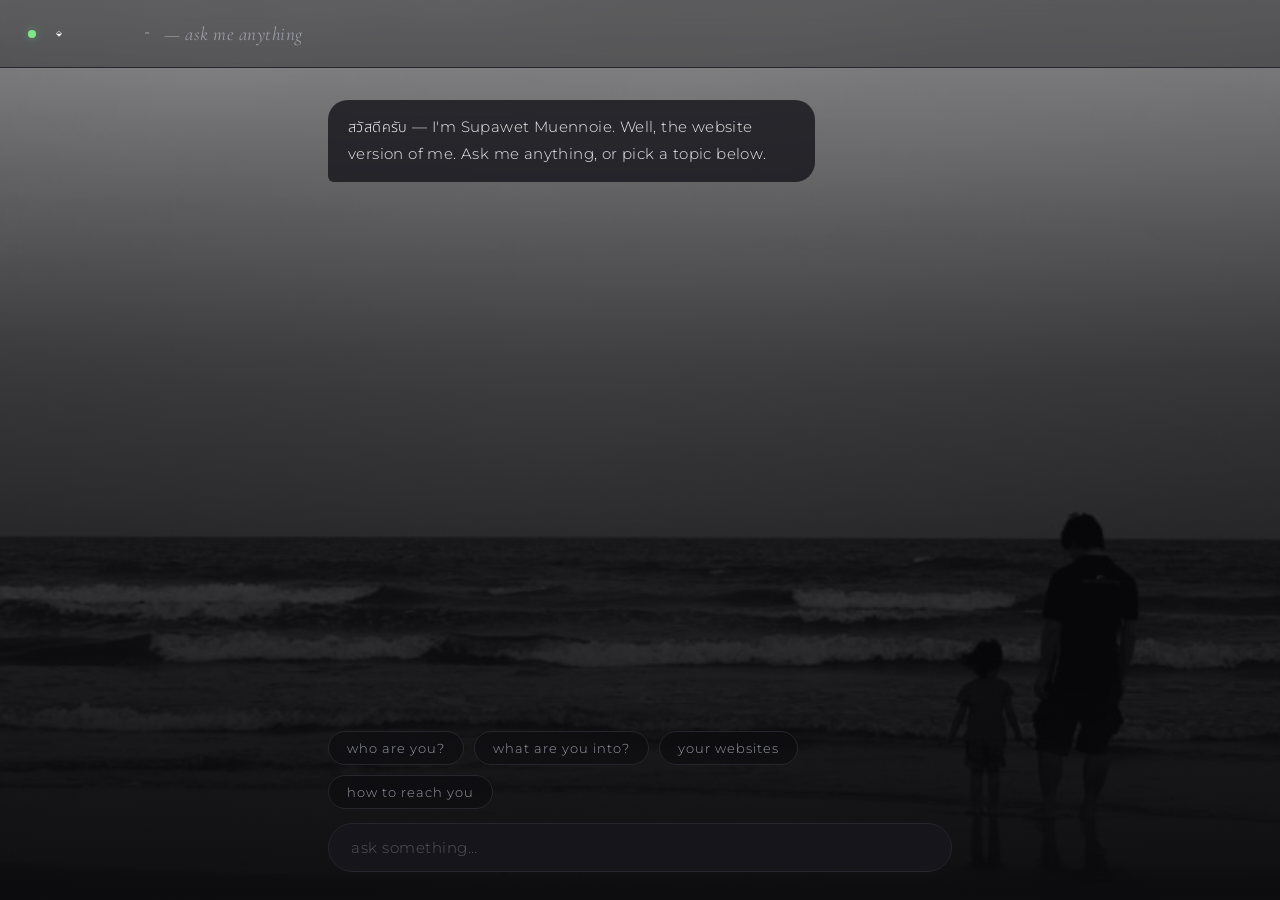
<file: httpdocs/index.html>
<!DOCTYPE html>
<html lang="en">
<head>
<meta charset="utf-8">
<meta name="viewport" content="width=device-width, initial-scale=1">
<title>Supawet Muennoie</title>
<link rel="icon" type="image/x-icon" href="images/supawet.ico">
<link rel="preconnect" href="https://fonts.googleapis.com">
<link href="https://fonts.googleapis.com/css2?family=Cormorant+Garamond:ital,wght@1,400;1,500&family=Montserrat:wght@200;300;400;500&family=Noto+Sans+Thai:wght@300;400&display=swap" rel="stylesheet">
<style>
  :root { --bg:#0b0b0e; --bubble:#17171d; --me:#3b3b46; --fg:#ececf1; --dim:#9a9aa6; --line:#26262e; }
  * { box-sizing:border-box; margin:0; }
  body { background:var(--bg); color:var(--fg);
         font-family:"Montserrat","Noto Sans Thai",system-ui,sans-serif; font-weight:300;
         height:100vh; display:flex; flex-direction:column; }
  body::before { content:""; position:fixed; inset:0; z-index:-2;
         background:url("images/slider.jpg") center 30%/cover no-repeat; }
  @media (max-width:640px) {
    body::before { background-position:74% center; }
  }
  body::after { content:""; position:fixed; inset:0; z-index:-1;
         background:linear-gradient(180deg, rgba(8,8,11,.45) 0%, rgba(8,8,11,.72) 40%, rgba(8,8,11,.94) 100%); }
  header { padding:22px 28px; border-bottom:1px solid var(--line); display:flex; align-items:center; gap:14px;
         backdrop-filter:blur(10px); background:rgba(11,11,14,.35); }
  .dot { width:8px; height:8px; border-radius:50%; background:#7ee787; box-shadow:0 0 10px #7ee78766; }
  header img.logo { height:20px; filter:invert(1); opacity:.92; }
  header span { color:var(--dim); font-family:"Cormorant Garamond",serif; font-style:italic;
         font-size:19px; font-weight:400; letter-spacing:.5px; }
  #chat { flex:1; overflow-y:auto; padding:32px 28px; max-width:680px; width:100%; margin:0 auto;
          display:flex; flex-direction:column; gap:14px; }
  .msg { max-width:78%; padding:14px 20px; border-radius:20px; font-size:14.5px; font-weight:300;
         line-height:1.85; letter-spacing:.4px; animation:pop .3s ease; }
  .msg.bot { background:rgba(23,23,29,.82); backdrop-filter:blur(8px); border-bottom-left-radius:6px; align-self:flex-start; }
  .msg.user { background:rgba(59,59,70,.88); backdrop-filter:blur(8px); border-bottom-right-radius:6px; align-self:flex-end; }
  .msg a { color:#a5c8ff; text-decoration:none; border-bottom:1px solid #a5c8ff55; }
  .typing { color:var(--dim); font-family:"Cormorant Garamond",serif; font-style:italic;
         font-size:17px; align-self:flex-start; display:none; letter-spacing:1px; }
  @keyframes pop { from{opacity:0;transform:translateY(8px);} }
  .chips { padding:0 28px 14px; max-width:680px; width:100%; margin:0 auto; display:flex; gap:10px; flex-wrap:wrap; }
  .chip { background:rgba(11,11,14,.5); backdrop-filter:blur(8px); border:1px solid var(--line); color:var(--dim); border-radius:999px;
          padding:8px 18px; font-size:13px; font-weight:300; letter-spacing:1px; cursor:pointer;
          font-family:inherit; transition:.2s; }
  .chip:hover { color:var(--fg); border-color:var(--fg); }
  form { padding:0 28px 28px; max-width:680px; width:100%; margin:0 auto; display:flex; gap:12px; }
  input { flex:1; background:rgba(23,23,29,.85); backdrop-filter:blur(8px); border:1px solid var(--line); border-radius:999px;
          padding:14px 22px; color:var(--fg); font-size:15px; font-weight:300; letter-spacing:.5px;
          outline:none; font-family:inherit; }
  input::placeholder { color:#55555e; }
  input:focus { border-color:#55555e; }
</style>
</head>
<body>
<header><div class="dot"></div><img class="logo" src="images/supawet.svg" alt="Supawet"><span>— ask me anything</span></header>
<div id="chat">
  <div class="msg bot">สวัสดีครับ — I'm Supawet Muennoie. Well, the website version of me. Ask me anything, or pick a topic below.</div>
</div>
<div class="typing" id="typing">typing…</div>
<div class="chips" id="chips"></div>
<form id="f"><input id="in" placeholder="ask something…" autocomplete="off"></form>
<script>
const KB = [
  [/who|about|คือ|ใคร|แนะนำ/i, "I'm Supawet Muennoie — 20+ years in IT, from web development to project management. These days I'm most excited about machine learning &amp; AI."],
  [/interest|สนใจ|skill|ถนัด|passion/i, "My interests: web development, machine learning, and project management. Lately the ML/AI side is where I spend most of my curiosity."],
  [/ai|ml|machine|learning/i, "That's my current obsession — learning how machines learn. This chat-style site is kind of a tribute to that 🙂"],
  [/project|site|website|เว็บ|ทำอะไร|built/i, "Sites I run: <a href='https://altiron.com'>altiron.com</a>, <a href='https://soundclearmusic.com'>soundclearmusic.com</a>, <a href='https://deviwax.com'>deviwax.com</a> — all self-hosted on my own server."],
  [/contact|reach|email|ติดต่อ|mail|phone|เบอร์/i, "Email: <a href='mailto:supawet.mu@gmail.com'>supawet.mu@gmail.com</a><br>Phone: +66 8 1396 3651"],
  [/facebook|fb|social|linkedin/i, "Find me on <a href='https://fb.com/supawet'>Facebook</a> or <a href='https://linkedin.com/in/supawet'>LinkedIn</a>."],
  [/hi|hello|hey|สวัสดี|หวัดดี/i, "Hey! Ask me about who I am, what I'm into, or how to reach me."],
];
const chips = ["who are you?","what are you into?","your websites","how to reach you"];
const chat=document.getElementById('chat'), typing=document.getElementById('typing');
function add(t,who){const d=document.createElement('div');d.className='msg '+who;d.innerHTML=t;
  chat.appendChild(d);chat.scrollTop=chat.scrollHeight;}
function ask(q){add(q,'user');typing.style.display='block';chat.scrollTop=chat.scrollHeight;
  setTimeout(()=>{typing.style.display='none';
    const hit=KB.find(([r])=>r.test(q));
    add(hit?hit[1]:"I'm just a static page pretending to be smart — try one of the suggested questions 🙂",'bot');},800);}
document.getElementById('f').onsubmit=e=>{e.preventDefault();
  const v=document.getElementById('in');if(v.value.trim()){ask(v.value);v.value='';}};
const c=document.getElementById('chips');
for(const q of chips){const b=document.createElement('button');b.className='chip';
  b.textContent=q;b.onclick=()=>ask(q);c.appendChild(b);}
</script>
</body>
</html>
</file>
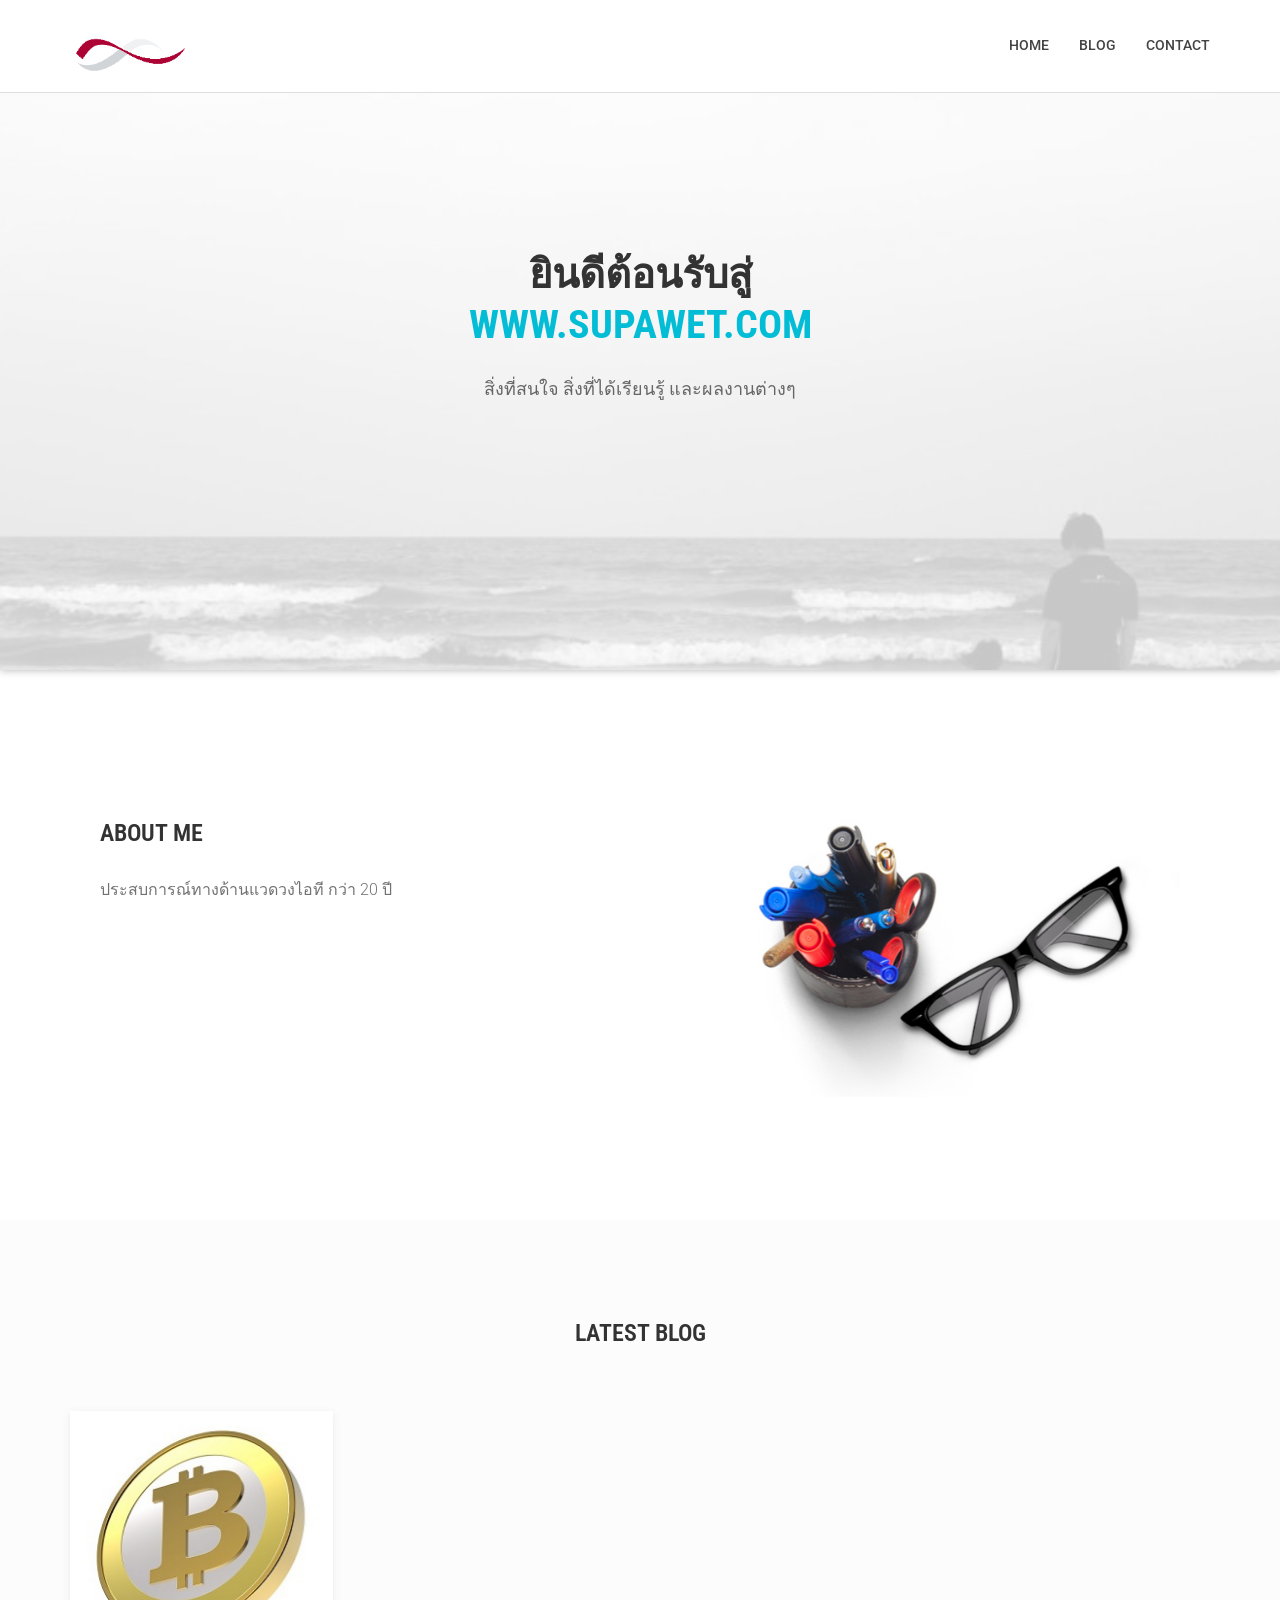
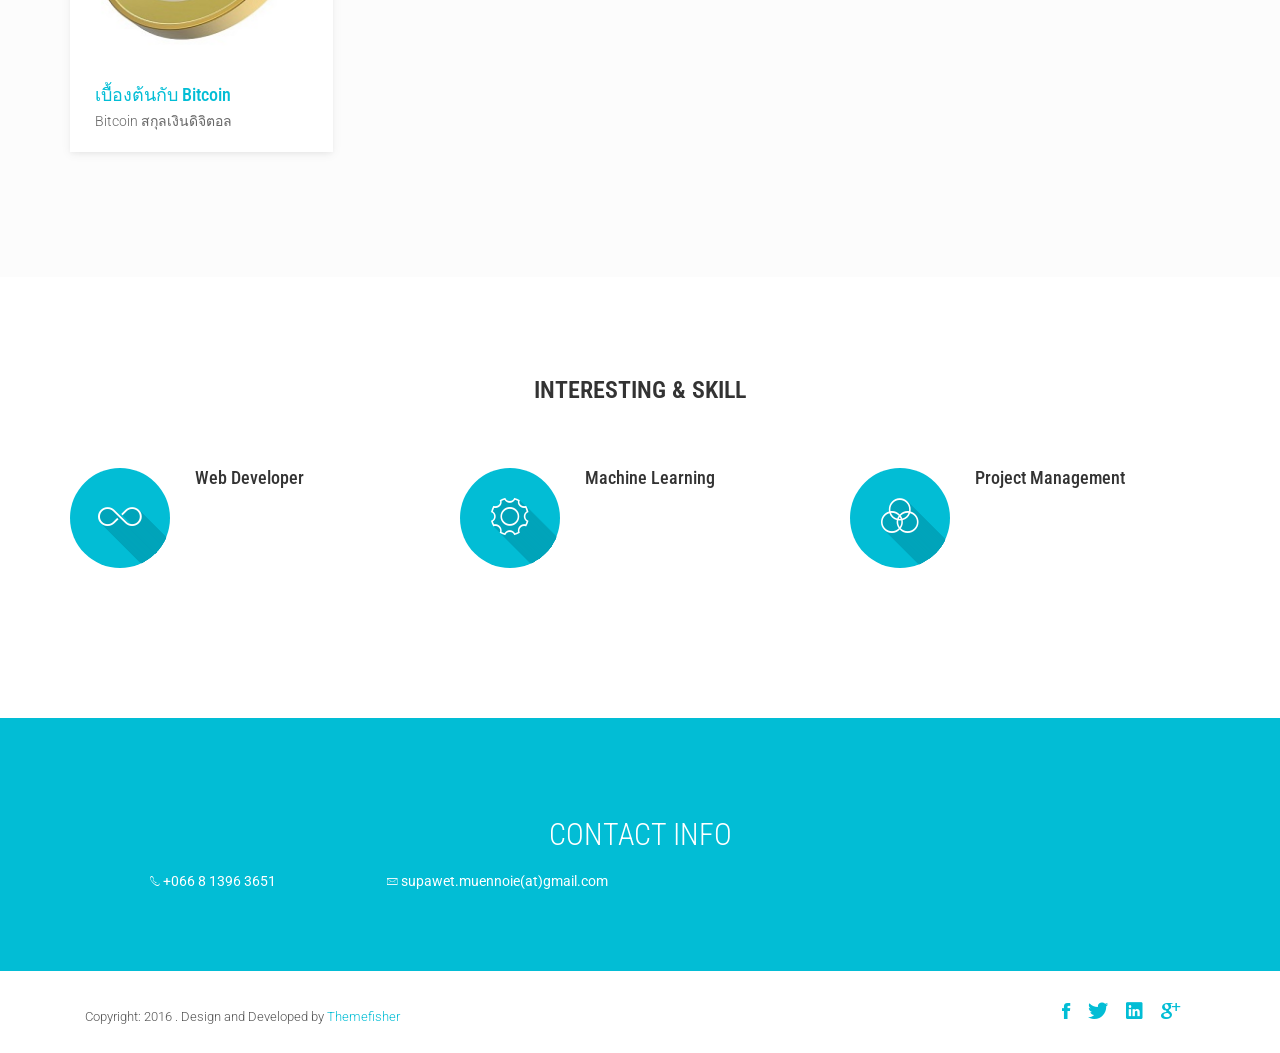
<file: httpdocs/_index.html>
<!DOCTYPE html>
<html class="no-js">
    <head>
        <!-- Basic Page Needs
        ================================================== -->
        <meta charset="utf-8">
        <meta http-equiv="Content-Type" content="text/html; charset=utf-8">
        <link rel="icon" type="image/ico" href="images/supawet.ico">
        <title>WWW.SUPAWET.COM</title>
        <meta name="description" content="">
        <meta name="keywords" content="">
        <meta name="author" content="">
        <!-- Mobile Specific Metas
        ================================================== -->
        <meta name="format-detection" content="telephone=no">
        <meta name="viewport" content="width=device-width, initial-scale=1">
        
        <!-- Template CSS Files
        ================================================== -->
        <!-- Twitter Bootstrs CSS -->
        <link rel="stylesheet" href="css/bootstrap.min.css">
        <!-- Ionicons Fonts Css -->
        <link rel="stylesheet" href="css/ionicons.min.css">
        <!-- animate css -->
        <link rel="stylesheet" href="css/animate.css">
        <!-- Hero area slider css-->
        <link rel="stylesheet" href="css/slider.css">
        <!-- owl craousel css -->
        <link rel="stylesheet" href="css/owl.carousel.css">
        <link rel="stylesheet" href="css/owl.theme.css">
        <link rel="stylesheet" href="css/jquery.fancybox.css">
        <!-- template main css file -->
        <link rel="stylesheet" href="css/main.css">
        <!-- responsive css -->
        <link rel="stylesheet" href="css/responsive.css">
        
        <!-- Template Javascript Files
        ================================================== -->
        <!-- modernizr js -->
        <script src="js/vendor/modernizr-2.6.2.min.js"></script>
        <!-- jquery -->
        <script src="//ajax.googleapis.com/ajax/libs/jquery/1.10.2/jquery.min.js"></script>
        <!-- owl carouserl js -->
        <script src="js/owl.carousel.min.js"></script>
        <!-- bootstrap js -->

        <script src="js/bootstrap.min.js"></script>
        <!-- wow js -->
        <script src="js/wow.min.js"></script>
        <!-- slider js -->
        <script src="js/slider.js"></script>
        <script src="js/jquery.fancybox.js"></script>
        <!-- template main js -->
        <script src="js/main.js"></script>
    </head>
    <body>
        <!--
        ==================================================
        Header Section Start
        ================================================== -->
        <header id="top-bar" class="navbar-fixed-top animated-header">
            <div class="container">
                <div class="navbar-header">
                    <!-- responsive nav button -->
                    <button type="button" class="navbar-toggle" data-toggle="collapse" data-target=".navbar-collapse">
                    <span class="sr-only">Toggle navigation</span>
                    <span class="icon-bar"></span>
                    <span class="icon-bar"></span>
                    <span class="icon-bar"></span>
                    </button>
                    <!-- /responsive nav button -->
                    
                    <!-- logo -->
                    <div class="navbar-brand">
                        <a href="index.html" >
                            <img src="images/supawet_logo.png" alt="" width="120px">
                        </a>
                    </div>
                    <!-- /logo -->
                </div>
                <!-- main menu -->
                <nav class="collapse navbar-collapse navbar-right" role="navigation">
                    <div class="main-menu">
                        <ul class="nav navbar-nav navbar-right">
                            <li><a href="index.html" >Home</a></li>
							<li><a href="blog.html">Blog</a></li>
                            <li><a href="contact.html">Contact</a></li>
                        </ul>
                    </div>
                </nav>
                <!-- /main nav -->
            </div>
        </header>
        
        <!--
        ==================================================
        Slider Section Start
        ================================================== -->
        <section id="hero-area" >
            <div class="container">
                <div class="row">
                    <div class="col-md-12 text-center">
                        <div class="block wow fadeInUp" data-wow-delay=".3s">
                            
                            <!-- Slider -->
                            <section class="cd-intro">
                                <h1 class="wow fadeInUp animated cd-headline slide" data-wow-delay=".4s" >
                                <span>ยินดีต้อนรับสู่</span><br>
                                <span class="cd-words-wrapper">
                                    <b class="is-visible">www.supawet.com</b>
                                    <b>นายสุภเวช หมื่นน้อย</b>
                                    <b>Mr.SUPAWET MUENNOIE</b>
                                </span>
                                </h1>
                                </section> <!-- cd-intro -->
                                <!-- /.slider -->
                                <h2 class="wow fadeInUp animated" data-wow-delay=".6s" >
									<span>สิ่งที่สนใจ สิ่งที่ได้เรียนรู้ และผลงานต่างๆ</span>
                                </h2>
                            </div>
                        </div>
                    </div>
                </div>
            </section><!--/#main-slider-->
            <!--
            ==================================================
            Slider Section Start
            ================================================== -->
            <section id="about">
                <div class="container">
                    <div class="row">
                        <div class="col-md-6 col-sm-6">
                            <div class="block wow fadeInLeft" data-wow-delay=".3s" data-wow-duration="500ms">
                                <h2>
                                ABOUT ME
                                </h2>
                                <p>
								ประสบการณ์ทางด้านแวดวงไอที กว่า 20 ปี
                                </p>
                            </div>
                            
                        </div>
                        <div class="col-md-6 col-sm-6">
                            <div class="block wow fadeInRight" data-wow-delay=".3s" data-wow-duration="500ms">
                                <img src="images/about/about.jpg" alt="">
                            </div>
                        </div>
                    </div>
                </div>
            </section> <!-- /#about -->

        <!-- 
        ================================================== 
             Latest post Section Start
        ================================================== -->
        <section class="works service-page">
            <div class="container">
				<div class="section-heading">
					<h2 class="subtitle wow fadeInUp animated" data-wow-delay=".3s" data-wow-duration="500ms">Latest Blog</h2>
				</div>
                <div class="row">
                    <div class="col-sm-3">
                         <figure class="wow fadeInLeft animated portfolio-item" data-wow-duration="500ms" data-wow-delay="0ms">
                            <div class="img-wrapper">
                                <img src="images/blog/bitcoin.jpg" class="img-responsive" alt="this is a title" >
                                <!--<div class="overlay">
                                    <div class="buttons">
                                        <a rel="gallery" class="fancybox" href="images/blog/bitcoin.jpg">Demo</a>        
                                        <a target="_blank" href="">Details</a>
                                    </div>
                                </div>-->
                            </div>
                            <figcaption>
                                <h4>
                                    <a href="blog.html">เบื้องต้นกับ Bitcoin</a>
                                </h4>
                                <p>Bitcoin สกุลเงินดิจิตอล </p>
                            </figcaption>
                        </figure>
                    </div>

                   

                </div>
            </div>
        </section>	<!-- #Latest post -->

            <!--
            ==================================================
            Portfolio Section Start
            ================================================== -->
            <section id="feature">
                <div class="container">
                    <div class="section-heading">
						<h2 class="subtitle wow fadeInUp animated" data-wow-delay=".3s" data-wow-duration="500ms">Interesting & Skill</h2>
                    </div>
                    <div class="row">
                        <div class="col-md-4 col-lg-4 col-xs-12">
                            <div class="media wow fadeInUp animated" data-wow-duration="500ms" data-wow-delay="300ms">
                                <div class="media-left">
                                    <div class="icon">
                                        <i class="ion-ios-infinite-outline"></i>

                                    </div>
                                </div>
                                <div class="media-body">
                                    <h4 class="media-heading">Web Developer</h4>
                                    <p></p>
                                </div>
                            </div>
                        </div>
                        <div class="col-md-4 col-lg-4 col-xs-12">
                            <div class="media wow fadeInDown animated" data-wow-duration="500ms" data-wow-delay="600ms">
                                <div class="media-left">
                                    <div class="icon">
                                        <i class="ion-ios-gear-outline"></i>
                                    </div>
                                </div>
                                <div class="media-body">
                                    <h4 class="media-heading">Machine Learning</h4>
                                    <p></p>
                                </div>
                            </div>
                        </div>
                        <div class="col-md-4 col-lg-4 col-xs-12">
                            <div class="media wow fadeInDown animated" data-wow-duration="500ms" data-wow-delay="900ms">
                                <div class="media-left">
                                    <div class="icon">
                                        <i class="ion-ios-color-filter-outline"></i>
                                    </div>
                                </div>
                                <div class="media-body">
                                    <h4 class="media-heading">Project Management</h4>
                                    <p></p>
                                </div>
                            </div>
                        </div>
                        
                    </div>
                </div>
            </section> <!-- /#feature -->
			
            <!--
            ==================================================
            Call To Action Section Start
            ================================================== -->
            <section id="call-to-action">
                <div class="container">
                    <div class="row">
                        <div class="col-md-12">
                            <div class="block">
                                <h2 class="title wow fadeInDown" data-wow-delay=".3s" data-wow-duration="500ms">Contact Info</h1>
                                <p class="wow fadeInDown" data-wow-delay=".5s" data-wow-duration="500ms">
									<div class="col-md-3">
										<div class="phone wow fadeInLeft" data-wow-duration="500ms" data-wow-delay=".9s">
											<i class="ion-ios-telephone-outline"></i>
											<span>+066 8 1396 3651</span>
										</div>
									</div>
									<div class="col-md-3">
										<div class="email wow fadeInLeft" data-wow-duration="500ms" data-wow-delay=".9s">
											<i class="ion-ios-email-outline"></i>
											<span>supawet.muennoie(at)gmail.com</span>
										</div>
									</div>
								</p>
                            </div>
                        </div>
                        
                    </div>
                </div>
            </section>
            <!--
            ==================================================
            Footer Section Start
            ================================================== -->
            <footer id="footer">
                <div class="container">
                    <div class="col-md-8">
                        <p class="copyright">Copyright: <span>2016</span> . Design and Developed by <a href="http://www.Themefisher.com">Themefisher</a></p>
                    </div>
                    <div class="col-md-4">
                        <!-- Social Media -->
                        <ul class="social">
                            <li>
                                <a href="http://wwww.fb.com/supawet" class="Facebook">
                                    <i class="ion-social-facebook"></i>
                                </a>
                            </li>
                            <li>
                                <a href="#" class="Twitter">
                                    <i class="ion-social-twitter"></i>
                                </a>
                            </li>
                            <li>
                                <a href="http://www.linkedin.com/in/supawet" class="Linkedin">
                                    <i class="ion-social-linkedin"></i>
                                </a>
                            </li>
                            <li>
                                <a href="#" class="Google Plus">
                                    <i class="ion-social-googleplus"></i>
                                </a>
                            </li>
                        </ul>
                    </div>
                </div>
            </footer> <!-- /#footer -->
                
        </body>
    </html>
</file>
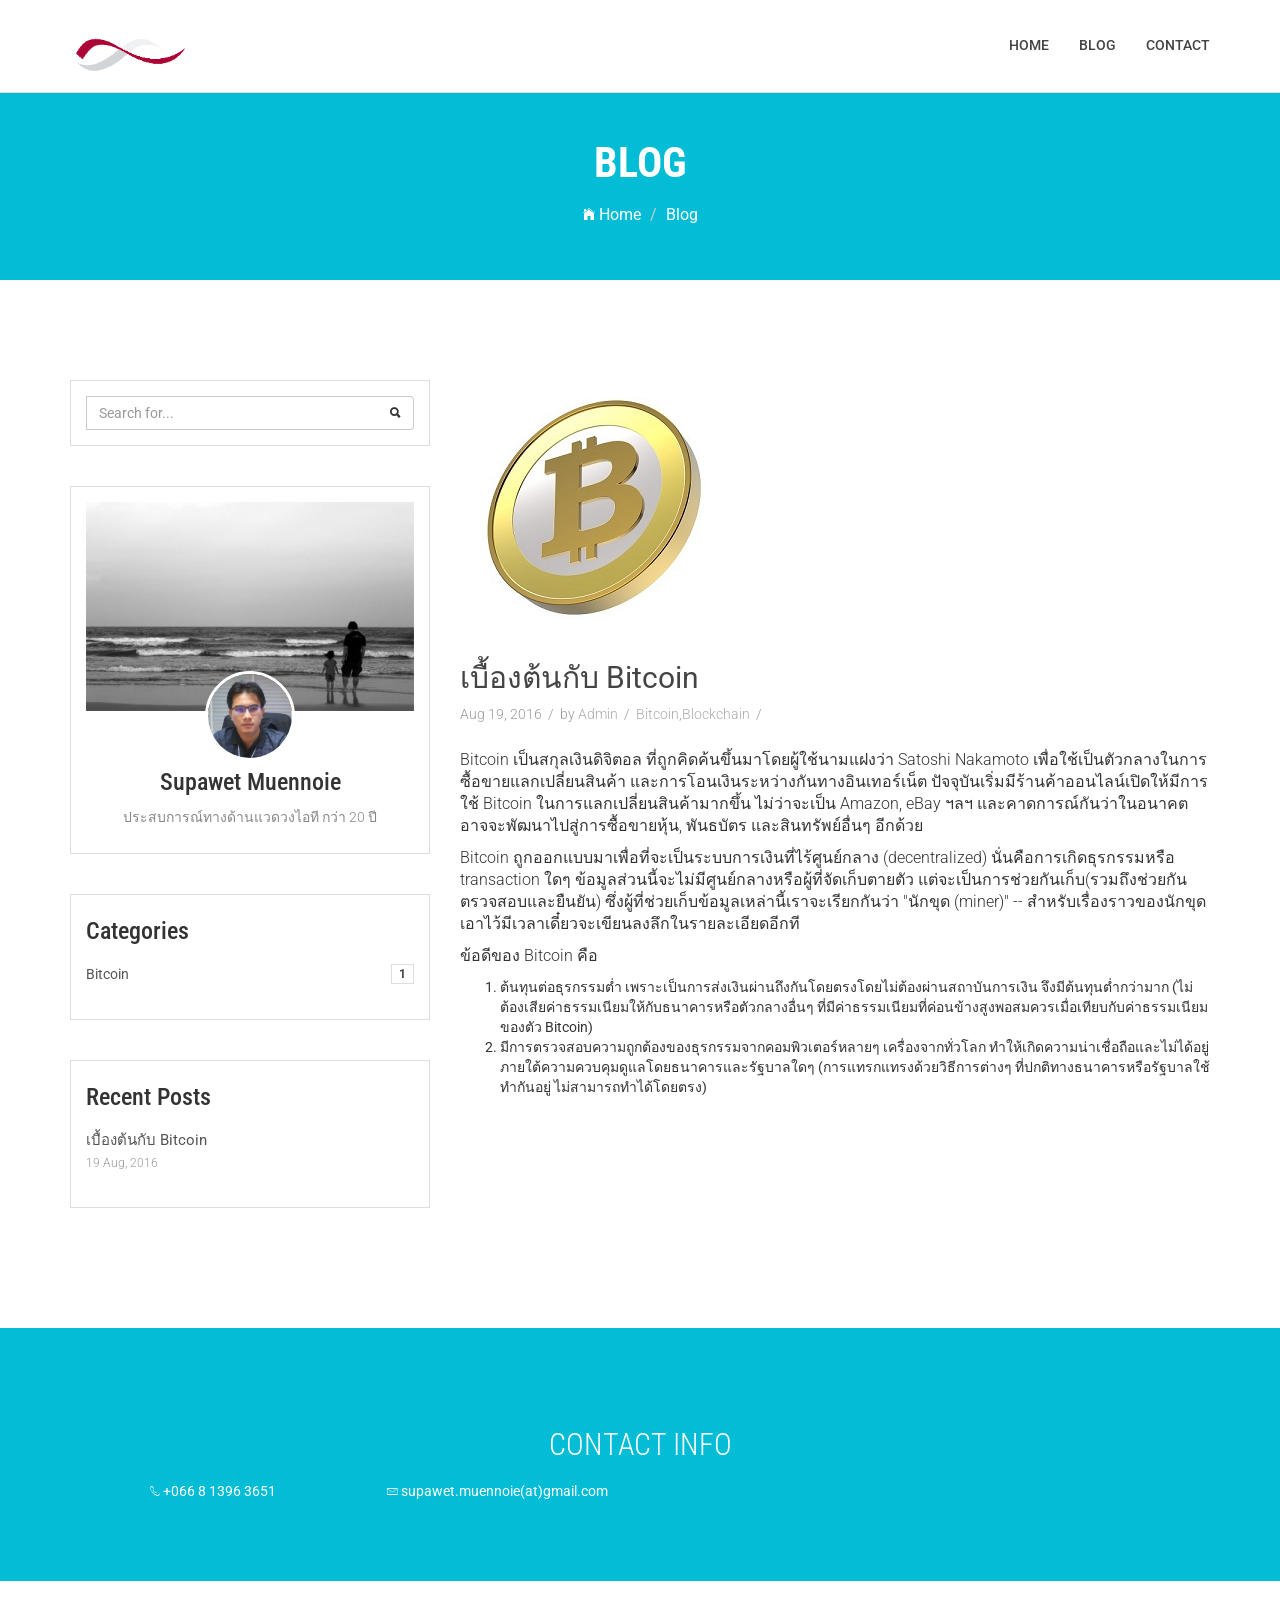
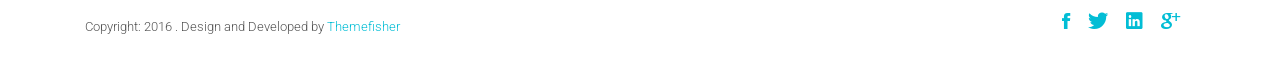
<file: httpdocs/blog.html>
<!DOCTYPE html>
<html class="no-js">
    <head>
        <!-- Basic Page Needs
        ================================================== -->
        <meta charset="utf-8">
        <meta http-equiv="Content-Type" content="text/html; charset=utf-8">
        <link rel="icon" type="image/ico" href="images/supawet.ico">
        <title>WWW.SUPAWET.COM</title>
        <meta name="description" content="">
        <meta name="keywords" content="">
        <meta name="author" content="">
        <!-- Mobile Specific Metas
        ================================================== -->
        <meta name="format-detection" content="telephone=no">
        <meta name="viewport" content="width=device-width, initial-scale=1">
        
        <!-- Template CSS Files
        ================================================== -->
        <!-- Twitter Bootstrs CSS -->
        <link rel="stylesheet" href="css/bootstrap.min.css">
        <!-- Ionicons Fonts Css -->
        <link rel="stylesheet" href="css/ionicons.min.css">
        <!-- animate css -->
        <link rel="stylesheet" href="css/animate.css">
        <!-- Hero area slider css-->
        <link rel="stylesheet" href="css/slider.css">
        <!-- owl craousel css -->
        <link rel="stylesheet" href="css/owl.carousel.css">
        <link rel="stylesheet" href="css/owl.theme.css">
        <link rel="stylesheet" href="css/jquery.fancybox.css">
        <!-- template main css file -->
        <link rel="stylesheet" href="css/main.css">
        <!-- responsive css -->
        <link rel="stylesheet" href="css/responsive.css">
        
        <!-- Template Javascript Files
        ================================================== -->
        <!-- modernizr js -->
        <script src="js/vendor/modernizr-2.6.2.min.js"></script>
        <!-- jquery -->
        <script src="//ajax.googleapis.com/ajax/libs/jquery/1.10.2/jquery.min.js"></script>
        <!-- owl carouserl js -->
        <script src="js/owl.carousel.min.js"></script>
        <!-- bootstrap js -->

        <script src="js/bootstrap.min.js"></script>
        <!-- wow js -->
        <script src="js/wow.min.js"></script>
        <!-- slider js -->
        <script src="js/slider.js"></script>
        <script src="js/jquery.fancybox.js"></script>
        <!-- template main js -->
        <script src="js/main.js"></script>
    </head>
    <body>
        <!--
        ==================================================
        Header Section Start
        ================================================== -->
        <header id="top-bar" class="navbar-fixed-top animated-header">
            <div class="container">
                <div class="navbar-header">
                    <!-- responsive nav button -->
                    <button type="button" class="navbar-toggle" data-toggle="collapse" data-target=".navbar-collapse">
                    <span class="sr-only">Toggle navigation</span>
                    <span class="icon-bar"></span>
                    <span class="icon-bar"></span>
                    <span class="icon-bar"></span>
                    </button>
                    <!-- /responsive nav button -->
                    
                    <!-- logo -->
                    <div class="navbar-brand">
                        <a href="index.html" >
                            <img src="images/supawet_logo.png" alt="" width="120px">
                        </a>
                    </div>
                    <!-- /logo -->
                </div>
                <!-- main menu -->
                <nav class="collapse navbar-collapse navbar-right" role="navigation">
                    <div class="main-menu">
                        <ul class="nav navbar-nav navbar-right">
                            <li><a href="index.html" >Home</a></li>
                            <li><a href="blog.html">Blog</a></li>
                            <li><a href="contact.html">Contact</a></li>
                        </ul>
                    </div>
                </nav>
                <!-- /main nav -->
            </div>
        </header>
        <!--
        ==================================================
        Global Page Section Start
        ================================================== -->
        <section class="global-page-header">
            <div class="container">
                <div class="row">
                    <div class="col-md-12">
                        <div class="block">
                            <h2>Blog</h2>
                            <ol class="breadcrumb">
                                <li>
                                    <a href="index.html">
                                        <i class="ion-ios-home"></i>
                                        Home
                                    </a>
                                </li>
                                <li class="active">Blog</li>
                            </ol>
                        </div>
                    </div>
                </div>
            </div>
            </section><!--/#Page header-->
            <section id="blog-full-width">
                <div class="container">
                    <div class="row">
                        <div class="col-md-4">
                            <div class="sidebar">
                                <div class="search widget">
                                    <form action="" method="get" class="searchform" role="search">
                                        <div class="input-group">
                                            <input type="text" class="form-control" placeholder="Search for...">
                                            <span class="input-group-btn">
                                                <button class="btn btn-default" type="button"> <i class="ion-search"></i> </button>
                                            </span>
                                            </div><!-- /input-group -->
                                        </form>
                                    </div>
                                    <div class="author widget">
                                        <img class="img-responsive" src="images/author/author-bg.jpg">
                                        <div class="author-body text-center">
                                            <div class="author-img">
                                                <img src="images/author/author.jpg">
                                            </div>
                                            <div class="author-bio">
                                                <h3>Supawet Muennoie</h3>
                                                <p>ประสบการณ์ทางด้านแวดวงไอที กว่า 20 ปี</p>
                                            </div>
                                        </div>
                                    </div>
                                    <div class="categories widget">
                                        <h3 class="widget-head">Categories</h3>
                                        <ul>
                                            <li>
                                                <a href="#">Bitcoin</a> <span class="badge">1</span>
                                            </li>
                                        </ul>
                                    </div>
                                    
                                    <div class="recent-post widget">
                                        <h3>Recent Posts</h3>
                                        <ul>
                                            <li>
                                                <a href="#">เบื้องต้นกับ Bitcoin</a><br>
                                                <time>19 Aug, 2016</time>
                                            </li>
                                        </ul>
                                    </div>
                                </div>
                            </div>
                            <div class="col-md-8">
                                <article class="wow fadeInDown" data-wow-delay=".3s" data-wow-duration="500ms">
                                    <div class="blog-post-image">
                                        <a href="#"><img class="img-responsive" src="images/blog/bitcoin.jpg" alt="" height="200px" /></a>
                                    </div>
                                    <div class="blog-content">
                                        <h2 class="blogpost-title">
                                        <a href="#">เบื้องต้นกับ Bitcoin</a>
                                        </h2>
                                        <div class="blog-meta">
                                            <span>Aug 19, 2016</span>
                                            <span>by <a href="#">Admin</a></span>
                                            <span><a href="#">Bitcoin</a>,<a href="#">Blockchain</a></span>
                                        </div>
                                        <p>Bitcoin เป็นสกุลเงินดิจิตอล ที่ถูกคิดค้นขึ้นมาโดยผู้ใช้นามแฝงว่า Satoshi Nakamoto เพื่อใช้เป็นตัวกลางในการซื้อขายแลกเปลี่ยนสินค้า และการโอนเงินระหว่างกันทางอินเทอร์เน็ต  ปัจจุบันเริ่มมีร้านค้าออนไลน์เปิดให้มีการใช้ Bitcoin ในการแลกเปลี่ยนสินค้ามากขึ้น ไม่ว่าจะเป็น Amazon, eBay ฯลฯ และคาดการณ์กันว่าในอนาคตอาจจะพัฒนาไปสู่การซื้อขายหุ้น, พันธบัตร และสินทรัพย์อื่นๆ อีกด้วย 
                                        </p>
										<p>Bitcoin ถูกออกแบบมาเพื่อที่จะเป็นระบบการเงินที่ไร้ศูนย์กลาง (decentralized) นั่นคือการเกิดธุรกรรมหรือ transaction ใดๆ ข้อมูลส่วนนี้จะไม่มีศูนย์กลางหรือผู้ที่จัดเก็บตายตัว  แต่จะเป็นการช่วยกันเก็บ(รวมถึงช่วยกันตรวจสอบและยืนยัน) ซึ่งผู้ที่ช่วยเก็บข้อมูลเหล่านี้เราจะเรียกกันว่า "นักขุด (miner)" -- สำหรับเรื่องราวของนักขุด  เอาไว้มีเวลาเดี๋ยวจะเขียนลงลึกในรายละเอียดอีกที
										</p>
										<p>ข้อดีของ Bitcoin คือ 
											<ol>
												<li>ต้นทุนต่อธุรกรรมต่ำ เพราะเป็นการส่งเงินผ่านถึงกันโดยตรงโดยไม่ต้องผ่านสถาบันการเงิน จึงมีต้นทุนต่ำกว่ามาก (ไม่ต้องเสียค่าธรรมเนียมให้กับธนาคารหรือตัวกลางอื่นๆ ที่มีค่าธรรมเนียมที่ค่อนข้างสูงพอสมควรเมื่อเทียบกับค่าธรรมเนียมของตัว Bitcoin)</li>
												<li>มีการตรวจสอบความถูกต้องของธุรกรรมจากคอมพิวเตอร์หลายๆ เครื่องจากทั่วโลก  ทำให้เกิดความน่าเชื่อถือและไม่ได้อยู่ภายใต้ความควบคุมดูแลโดยธนาคารและรัฐบาลใดๆ (การแทรกแทรงด้วยวิธีการต่างๆ  ที่ปกติทางธนาคารหรือรัฐบาลใช้ทำกันอยู่  ไม่สามารถทำได้โดยตรง)
												</li>
											</ol>
										</p>
                                        <!--<a href="#" class="btn btn-dafault btn-details">Continue Reading</a>-->
                                    </div>
                                </article>
                            </div>
                        </div>
                    </section>

             <!--
            ==================================================
            Call To Action Section Start
            ================================================== -->
            <section id="call-to-action">
                <div class="container">
                    <div class="row">
                        <div class="col-md-12">
                            <div class="block">
                                <h2 class="title wow fadeInDown" data-wow-delay=".3s" data-wow-duration="500ms">Contact Info</h1>
                                <p class="wow fadeInDown" data-wow-delay=".5s" data-wow-duration="500ms">
									<div class="col-md-3">
										<div class="phone wow fadeInLeft" data-wow-duration="500ms" data-wow-delay=".9s">
											<i class="ion-ios-telephone-outline"></i>
											<span>+066 8 1396 3651</span>
										</div>
									</div>
									<div class="col-md-3">
										<div class="email wow fadeInLeft" data-wow-duration="500ms" data-wow-delay=".9s">
											<i class="ion-ios-email-outline"></i>
											<span>supawet.muennoie(at)gmail.com</span>
										</div>
									</div>
								</p>
                            </div>
                        </div>
                        
                    </div>
                </div>
            </section>
            <!--
            ==================================================
            Footer Section Start
            ================================================== -->
            <footer id="footer">
                <div class="container">
                    <div class="col-md-8">
                        <p class="copyright">Copyright: <span>2016</span> . Design and Developed by <a href="http://www.Themefisher.com">Themefisher</a></p>
                    </div>
                    <div class="col-md-4">
                        <!-- Social Media -->
                        <ul class="social">
                            <li>
                                <a href="http://wwww.fb.com/supawet" class="Facebook">
                                    <i class="ion-social-facebook"></i>
                                </a>
                            </li>
                            <li>
                                <a href="#" class="Twitter">
                                    <i class="ion-social-twitter"></i>
                                </a>
                            </li>
                            <li>
                                <a href="http://www.linkedin.com/in/supawet" class="Linkedin">
                                    <i class="ion-social-linkedin"></i>
                                </a>
                            </li>
                            <li>
                                <a href="#" class="Google Plus">
                                    <i class="ion-social-googleplus"></i>
                                </a>
                            </li>
                        </ul>
                    </div>
                </div>
            </footer> <!-- /#footer -->

                </body>
            </html>
        </html>
</file>
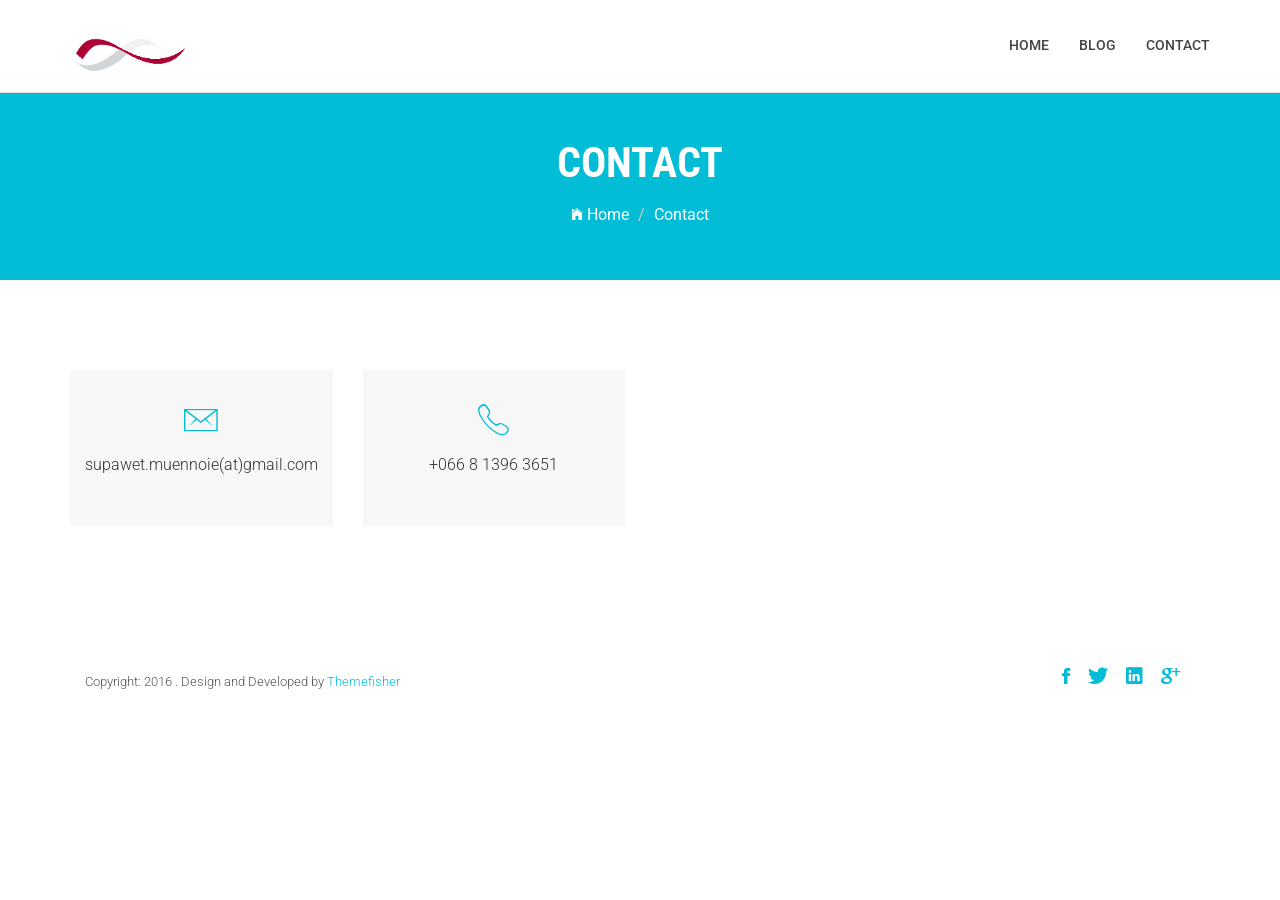
<file: httpdocs/contact.html>
<!DOCTYPE html>
<html class="no-js">
    <head>
        <!-- Basic Page Needs
        ================================================== -->
        <meta charset="utf-8">
        <meta http-equiv="Content-Type" content="text/html; charset=utf-8">
        <link rel="icon" type="image/ico" href="images/supawet.ico">
        <title>WWW.SUPAWET.COM</title>
        <meta name="description" content="">
        <meta name="keywords" content="">
        <meta name="author" content="">
        <!-- Mobile Specific Metas
        ================================================== -->
        <meta name="format-detection" content="telephone=no">
        <meta name="viewport" content="width=device-width, initial-scale=1">
        
        <!-- Template CSS Files
        ================================================== -->
        <!-- Twitter Bootstrs CSS -->
        <link rel="stylesheet" href="css/bootstrap.min.css">
        <!-- Ionicons Fonts Css -->
        <link rel="stylesheet" href="css/ionicons.min.css">
        <!-- animate css -->
        <link rel="stylesheet" href="css/animate.css">
        <!-- Hero area slider css-->
        <link rel="stylesheet" href="css/slider.css">
        <!-- owl craousel css -->
        <link rel="stylesheet" href="css/owl.carousel.css">
        <link rel="stylesheet" href="css/owl.theme.css">
        <link rel="stylesheet" href="css/jquery.fancybox.css">
        <!-- template main css file -->
        <link rel="stylesheet" href="css/main.css">
        <!-- responsive css -->
        <link rel="stylesheet" href="css/responsive.css">
        
        <!-- Template Javascript Files
        ================================================== -->
        <!-- modernizr js -->
        <script src="js/vendor/modernizr-2.6.2.min.js"></script>
        <!-- jquery -->
        <script src="//ajax.googleapis.com/ajax/libs/jquery/1.10.2/jquery.min.js"></script>
        <!-- owl carouserl js -->
        <script src="js/owl.carousel.min.js"></script>
        <!-- bootstrap js -->

        <script src="js/bootstrap.min.js"></script>
        <!-- wow js -->
        <script src="js/wow.min.js"></script>
        <!-- slider js -->
        <script src="js/slider.js"></script>
        <script src="js/jquery.fancybox.js"></script>
        <!-- template main js -->
        <script src="js/main.js"></script>
    </head>
    <body>
        <!--
        ==================================================
        Header Section Start
        ================================================== -->
        <header id="top-bar" class="navbar-fixed-top animated-header">
            <div class="container">
                <div class="navbar-header">
                    <!-- responsive nav button -->
                    <button type="button" class="navbar-toggle" data-toggle="collapse" data-target=".navbar-collapse">
                    <span class="sr-only">Toggle navigation</span>
                    <span class="icon-bar"></span>
                    <span class="icon-bar"></span>
                    <span class="icon-bar"></span>
                    </button>
                    <!-- /responsive nav button -->
                    
                    <!-- logo -->
                    <div class="navbar-brand">
                        <a href="index.html" >
                            <img src="images/supawet_logo.png" alt="" width="120px">
                        </a>
                    </div>
                    <!-- /logo -->
                </div>
                <!-- main menu -->
                <nav class="collapse navbar-collapse navbar-right" role="navigation">
                    <div class="main-menu">
                        <ul class="nav navbar-nav navbar-right">
                            <li><a href="index.html" >Home</a></li>
                            <li><a href="blog.html">Blog</a></li>
                            <li><a href="contact.html">Contact</a></li>
                        </ul>
                    </div>
                </nav>
                <!-- /main nav -->
            </div>
        </header>

        <!-- 
        ================================================== 
            Global Page Section Start
        ================================================== -->
        <section class="global-page-header">
            <div class="container">
                <div class="row">
                    <div class="col-md-12">
                        <div class="block">
                            <h2>Contact</h2>
                            <ol class="breadcrumb">
                                <li>
                                    <a href="index.html">
                                        <i class="ion-ios-home"></i>
                                        Home
                                    </a>
                                </li>
                                <li class="active">Contact</li>
                            </ol>
                        </div>
                    </div>
                </div>
            </div>   
        </section><!--/#page-header-->


        <!-- 
        ================================================== 
            Contact Section Start
        ================================================== -->
        <section id="contact-section">
            <div class="container">
                <div class="row">
                    <div class="col-md-3">
                        <div class="email wow fadeInLeft" data-wow-duration="500ms" data-wow-delay=".7s">
                            <i class="ion-ios-email-outline"></i>
                            <p>supawet.muennoie(at)gmail.com</p>
                        </div>
                    </div>
                    <div class="col-md-3">
                        <div class="phone wow fadeInLeft" data-wow-duration="500ms" data-wow-delay=".9s">
                            <i class="ion-ios-telephone-outline"></i>
                            <p>+066 8 1396 3651</p>
                        </div>
                    </div>
                </div>
            </div>
        </section>


        <!-- 
        ================================================== 
            Footer Section Start
        ================================================== -->
        <footer id="footer">
            <div class="container">
                <div class="col-md-8">
                    <p class="copyright">Copyright: <span>2016</span> . Design and Developed by <a href="http://www.Themefisher.com">Themefisher</a></p>
                </div>
                <div class="col-md-4">
                    <!-- Social Media -->
                    <ul class="social">
						<li>
							<a href="http://wwww.fb.com/supawet" class="Facebook">
								<i class="ion-social-facebook"></i>
							</a>
						</li>
						<li>
							<a href="#" class="Twitter">
								<i class="ion-social-twitter"></i>
							</a>
						</li>
						<li>
							<a href="http://www.linkedin.com/in/supawet" class="Linkedin">
								<i class="ion-social-linkedin"></i>
							</a>
						</li>
						<li>
							<a href="#" class="Google Plus">
								<i class="ion-social-googleplus"></i>
							</a>
						</li>
                    </ul>
                </div>
            </div>
        </footer> <!-- /#footer -->
    
    </body>
</html>
</file>
<file: httpdocs/css/slider.css>
/* -------------------------------- 

Primary style

-------------------------------- */


.cd-words-wrapper {
  display: inline-block;
  position: relative;
  text-align: left;
}
.cd-words-wrapper b {
  display: inline-block;
  position: absolute;
  white-space: nowrap;
  left: 0;
  top: 0;
}
.cd-words-wrapper b.is-visible {
  position: relative;
}
.no-js .cd-words-wrapper b {
  opacity: 0;
}
.no-js .cd-words-wrapper b.is-visible {
  opacity: 1;
}


xslide 

-------------------------------- */
.cd-headline.slide span {
  display: inline-block;
  padding: .2em 0;
}
.cd-headline.slide .cd-words-wrapper {
  overflow: hidden;
  vertical-align: top;
  width: auto!important;
}
.cd-headline.slide b {
  opacity: 0;
  top: .2em;
}
.cd-headline.slide b.is-visible {
  top: 0;
  opacity: 1;
  -webkit-animation: slide-in 0.6s;
  -moz-animation: slide-in 0.6s;
  animation: slide-in 0.6s;
}
.cd-headline.slide b.is-hidden {
  -webkit-animation: slide-out 0.6s;
  -moz-animation: slide-out 0.6s;
  animation: slide-out 0.6s;
}

@-webkit-keyframes slide-in {
  0% {
    opacity: 0;
    -webkit-transform: translateY(-100%);
  }
  60% {
    opacity: 1;
    -webkit-transform: translateY(20%);
  }
  100% {
    opacity: 1;
    -webkit-transform: translateY(0);
  }
}
@-moz-keyframes slide-in {
  0% {
    opacity: 0;
    -moz-transform: translateY(-100%);
  }
  60% {
    opacity: 1;
    -moz-transform: translateY(20%);
  }
  100% {
    opacity: 1;
    -moz-transform: translateY(0);
  }
}
@keyframes slide-in {
  0% {
    opacity: 0;
    -webkit-transform: translateY(-100%);
    -moz-transform: translateY(-100%);
    -ms-transform: translateY(-100%);
    -o-transform: translateY(-100%);
    transform: translateY(-100%);
  }
  60% {
    opacity: 1;
    -webkit-transform: translateY(20%);
    -moz-transform: translateY(20%);
    -ms-transform: translateY(20%);
    -o-transform: translateY(20%);
    transform: translateY(20%);
  }
  100% {
    opacity: 1;
    -webkit-transform: translateY(0);
    -moz-transform: translateY(0);
    -ms-transform: translateY(0);
    -o-transform: translateY(0);
    transform: translateY(0);
  }
}
@-webkit-keyframes slide-out {
  0% {
    opacity: 1;
    -webkit-transform: translateY(0);
  }
  60% {
    opacity: 0;
    -webkit-transform: translateY(120%);
  }
  100% {
    opacity: 0;
    -webkit-transform: translateY(100%);
  }
}
@-moz-keyframes slide-out {
  0% {
    opacity: 1;
    -moz-transform: translateY(0);
  }
  60% {
    opacity: 0;
    -moz-transform: translateY(120%);
  }
  100% {
    opacity: 0;
    -moz-transform: translateY(100%);
  }
}
@keyframes slide-out {
  0% {
    opacity: 1;
    -webkit-transform: translateY(0);
    -moz-transform: translateY(0);
    -ms-transform: translateY(0);
    -o-transform: translateY(0);
    transform: translateY(0);
  }
  60% {
    opacity: 0;
    -webkit-transform: translateY(120%);
    -moz-transform: translateY(120%);
    -ms-transform: translateY(120%);
    -o-transform: translateY(120%);
    transform: translateY(120%);
  }
  100% {
    opacity: 0;
    -webkit-transform: translateY(100%);
    -moz-transform: translateY(100%);
    -ms-transform: translateY(100%);
    -o-transform: translateY(100%);
    transform: translateY(100%);
  }
}
/* --------------------------------
</file>
<file: httpdocs/css/main.css>
@import url(http://fonts.googleapis.com/css?family=Roboto:400,300,100,500,700);
@import url(http://fonts.googleapis.com/css?family=Roboto+Condensed:400,300,700);
@import url(http://fonts.googleapis.com/css?family=Glegoo);
body {
  font-family: 'Roboto', sans-serif;
	/*-webkit-filter: grayscale(100%);
	-moz-filter: grayscale(100%);
	-ms-filter: grayscale(100%);
	-o-filter: grayscale(100%);
	filter: grayscale(100%);
	filter: gray; /* IE 6-9 */
	*/
}
h1,
h2,
h3,
h4,
h5,
h6 {
  font-family: 'Roboto Condensed', sans-serif;
}
p {
  font-family: 'Roboto', sans-serif;
  line-height: 22px;
  font-size: 16px;
  font-weight: 300;
}
ul {
  padding-left: 0;
}
ul li {
  list-style: none;
}
h2 {
  font-size: 26px;
}
a:hover {
  text-decoration: none;
}
.section-heading {
  text-align: center;
  margin-bottom: 65px;
}
.section-heading p {
  font-size: 14px;
  font-weight: 300;
  color: #727272;
  line-height: 20px;
}
.title {
  font-size: 30px;
  line-height: 1.1;
  font-weight: 300;
  color: #333;
  text-transform: uppercase;
  margin-bottom: 20px;
}
.subtitle {
  font-size: 24px;
  font-weight: 600;
  margin-bottom: 18px;
  text-transform: uppercase;
}
.subtitle-des {
  color: #727272;
  font-size: 14px;
  margin-bottom: 35px;
  font-weight: 300;
}
.pages {
  padding: 80px 0 40px;
}
.moduler {
  padding: 140px 0;
}
.navbar-default .navbar-nav > li > a:hover {
  color: #02bdd5;
}
.navbar.navbar-default {
  border: 0;
  border-radius: 0;
  margin-bottom: 0;
}
.navbar.navbar-default .navbar-toggle {
  margin-top: 32px;
}
.navbar-header .navbar-brand {
  padding: 5px 0;
}
.navbar-header .navbar-brand a {
  height: auto;
  display: inline-block;
  margin-top: 8px;
}
.navbar-inverse .navbar-toggle:focus,
.navbar-inverse .navbar-toggle {
  background: #444;
}
#top-bar {
  background: #fff;
  color: #fff;
  -webkit-transition: all 0.2s ease-out 0s;
  transition: all 0.2s ease-out 0s;
  padding: 15px 0;
  -webkit-box-shadow: 0 0 3px 0 rgba(0, 0, 0, 0.1);
  box-shadow: 0 0 3px 0 rgba(0, 0, 0, 0.1);
  border-bottom: 1px solid #dedede;
}
#top-bar .navbar-nav > li > a:hover {
  background: transparent;
}
#top-bar.animated-header {
  padding: 20px 0;
  background: #ffffff;
  box-shadow: none;
}
#top-bar .main-menu li > a {
  color: #444;
}
#top-bar .main-menu li {
  position: relative;
}
#top-bar .main-menu li a {
  font-size: 14px;
  font-weight: 500;
  border-bottom: 2px solid transparent;
  -webkit-transition: .3s all;
  -o-transition: .3s all;
  transition: .3s all;
  text-transform: uppercase;
}
#top-bar .main-menu li a:hover {
  color: #02bdd5;
}
.navbar-custom .nav li > a {
  position: relative;
  color: #000;
}
.navbar-right .dropdown-menu {
  right: auto;
  left: 0;
}
.navbar-custom .dropdown-menu {
  position: absolute;
  display: block;
  visibility: hidden;
  opacity: 0;
}
#hero-area {
  background: url('../images/slider.jpg') no-repeat 50%;
  background-size: cover;
  background-attachment: fixed;
  padding: 230px 0;
  color: #fff;
  box-shadow: 0 0 8px rgba(0, 0, 0, 0.3);
  position: relative;
}
#hero-area:before {
  content: '';
  z-index: 9;
  background: rgba(255, 255, 255, 0.78);
  position: absolute;
  top: 0;
  left: 0;
  right: 0;
  bottom: 0;
}
#hero-area .block {
  position: relative;
  z-index: 999;
}
#hero-area h1 {
  font-size: 40px;
  line-height: 50px;
  color: #333;
  font-weight: 700;
  margin-bottom: 15px;
  text-transform: uppercase;
}
#hero-area h2 {
  font-size: 18px;
  font-weight: 300;
  margin-bottom: 38px;
  line-height: 27px;
  text-transform: uppercase;
  color: #666;
  font-family: 'Roboto', sans-serif;
  margin-top: 25px;
}
#hero-area .btn {
  background: #414141;
  border: none;
  color: #fff;
  padding: 20px 35px;
  margin-top: 30px;
  font-size: 16px;
  font-size: 13px;
  line-height: 1em;
  text-transform: uppercase;
  letter-spacing: normal;
  border-radius: 0;
}
#call-to-action {
  background: #02bdd5;
  background-size: cover;
  background-attachment: fixed;
  padding: 80px 0;
  text-align: center;
  position: relative;
  color: #fff;
}
#call-to-action .block {
  position: relative;
  z-index: 99;
  color: #fff;
}
#call-to-action .block h2 {
  margin-bottom: 15px;
  color: #fff;
}
#call-to-action .block p {
  font-size: 15px;
  font-weight: 300;
  font-family: 'Roboto', sans-serif;
  margin-top: 20px;
}
#call-to-action .block .btn-contact {
  background: #fff;
  border: none;
  color: #02bdd5;
  padding: 16px 35px;
  margin-top: 20px;
  font-size: 12px;
  letter-spacing: 2px;
  text-transform: uppercase;
  border-radius: 0;
}
#call-to-action .block .btn-contact i {
  margin-right: 10px;
}
#about {
  padding: 110px 0;
}
#about .block {
  padding: 20px 30px 0 30px;
}
#about .block h2 {
  font-size: 24px;
  font-weight: 600;
  margin-bottom: 30px;
  text-transform: uppercase;
}
#about .block p {
  color: #727272;
  font-size: 16px;
  line-height: 28px;
  margin-bottom: 35px;
}
#about .block img {
  max-width: 100%;
}
.works {
  padding: 80px 0;
  background: #FCFCFC;
}
.works .block {
  position: relative;
  z-index: 99;
}
.works .block:hover .img-overly .overly {
  opacity: 1;
}
.works .block h4 {
  padding: 20px 15px;
  margin-top: 0;
  color: #666;
}
.works .block .img-overly {
  position: relative;
  background: rgba(0, 0, 0, 0.85);
}
.works .block .img-overly img {
  border-radius: 0;
}
.works .block .img-overly .overly {
  background: rgba(57, 181, 74, 0.9);
  position: absolute;
  top: 0;
  right: 0;
  left: 0;
  bottom: 0;
  opacity: 0;
  -webkit-transition: .3s all;
  -o-transition: .3s all;
  transition: .3s all;
}
.works .block .img-overly .overly a {
  position: absolute;
  top: 45%;
  left: 22%;
}
.works .block .img-overly .overly a i {
  font-size: 30px;
  color: #fff;
}
figure {
  background: #fff;
  margin-bottom: 45px;
  box-shadow: 0 2px 5px 0 rgba(0, 0, 0, 0.04), 0 2px 10px 0 rgba(0, 0, 0, 0.06);
}
figure .img-wrapper {
  position: relative;
  overflow: hidden;
}
figure img {
  -webkit-transform: scale3d(1, 1, 1);
  transform: scale3d(1, 1, 1);
  -webkit-transition: -webkit-transform 400ms;
  transition: transform 400ms;
}
figure:hover img {
  -webkit-transform: scale3d(1.2, 1.2, 1);
  transform: scale3d(1.2, 1.2, 1);
}
figure:hover .overlay {
  opacity: 1;
}
figure:hover .overlay .buttons a {
  -webkit-transform: scale3d(1, 1, 1);
  transform: scale3d(1, 1, 1);
}
figure .overlay {
  position: absolute;
  top: 0;
  left: 0;
  right: 0;
  bottom: 0;
  padding: 10px;
  text-align: center;
  background: rgba(0, 0, 0, 0.7);
  opacity: 0;
  -webkit-transition: opacity 400ms;
  transition: opacity 400ms;
}
figure .overlay a {
  display: inline-block;
  color: #fff;
  padding: 10px 23px;
  line-height: 1;
  border: 1px solid #fff;
  border-radius: 0px;
  margin: 4px;
  -webkit-transform: scale3d(0, 0, 0);
  transform: scale3d(0, 0, 0);
  -webkit-transition: all 400ms;
  transition: all 400ms;
}
figure .overlay a:hover {
  text-decoration: none;
}
figure .overlay:hover a {
  -webkit-transform: scale3d(1, 1, 1);
  transform: scale3d(1, 1, 1);
}
figure .buttons {
  position: absolute;
  top: 45%;
  left: 24%;
}
figure figcaption {
  padding: 20px 25px;
  margin-top: 0;
  color: #666;
}
figure figcaption h4 {
  margin: 0;
}
figure figcaption h4 a {
  color: #02bdd5;
}
figure figcaption p {
  font-size: 14px;
  margin-bottom: 0;
  margin-top: 5px;
}
#feature {
  padding: 80px 0;
}
#feature .media {
  margin: 0px 0 70px 0;
}
#feature .media .media-left {
  padding-right: 25px;
}
#feature h3 {
  color: #000;
  font-size: 18px;
  text-transform: uppercase;
  text-align: center;
  margin-bottom: 20px;
  margin: 0px 0px 15px;
  font-weight: 400;
}
#feature p {
  line-height: 25px;
  font-size: 14px;
  color: #777777;
}
#feature .icon {
  text-decoration: none;
  color: #fff;
  background-color: #02bdd5;
  height: 100px;
  text-align: center;
  width: 100px;
  font-size: 50px;
  line-height: 100px;
  overflow: hidden;
  -webkit-border-radius: 50%;
  -moz-border-radius: 50%;
  -ms-border-radius: 50%;
  -o-border-radius: 50%;
  text-shadow: #00a4ba 1px 1px, #00a4ba 2px 2px, #00a4ba 3px 3px, #00a4ba 4px 4px, #00a4ba 5px 5px, #00a4ba 6px 6px, #00a4ba 7px 7px, #00a4ba 8px 8px, #00a4ba 9px 9px, #00a4ba 10px 10px, #00a4ba 11px 11px, #00a4ba 12px 12px, #00a4ba 13px 13px, #00a4ba 14px 14px, #00a4ba 15px 15px, #00a4ba 16px 16px, #00a4ba 17px 17px, #00a4ba 18px 18px, #00a4ba 19px 19px, #00a4ba 20px 20px, #00a4ba 21px 21px, #00a4ba 22px 22px, #00a4ba 23px 23px, #00a4ba 24px 24px, #00a4ba 25px 25px, #00a4ba 26px 26px, #00a4ba 27px 27px, #00a4ba 28px 28px, #00a4ba 29px 29px, #00a4ba 30px 30px, #00a4ba 31px 31px, #00a4ba 32px 32px, #00a4ba 33px 33px, #00a4ba 34px 34px, #00a4ba 35px 35px, #00a4ba 36px 36px, #00a4ba 37px 37px, #00a4ba 38px 38px, #00a4ba 39px 39px, #00a4ba 40px 40px, #00a4ba 41px 41px, #00a4ba 42px 42px, #00a4ba 43px 43px, #00a4ba 44px 44px, #00a4ba 45px 45px, #00a4ba 46px 46px, #00a4ba 47px 47px, #00a4ba 48px 48px, #00a4ba 49px 49px, #00a4ba 50px 50px, #00a4ba 51px 51px, #00a4ba 52px 52px, #00a4ba 53px 53px, #00a4ba 54px 54px, #00a4ba 55px 55px, #00a4ba 56px 56px, #00a4ba 57px 57px, #00a4ba 58px 58px, #00a4ba 59px 59px, #00a4ba 60px 60px, #00a4ba 61px 61px, #00a4ba 62px 62px, #00a4ba 63px 63px, #00a4ba 64px 64px, #00a4ba 65px 65px, #00a4ba 66px 66px, #00a4ba 67px 67px, #00a4ba 68px 68px, #00a4ba 69px 69px, #00a4ba 70px 70px, #00a4ba 71px 71px, #00a4ba 72px 72px, #00a4ba 73px 73px, #00a4ba 74px 74px, #00a4ba 75px 75px, #00a4ba 76px 76px, #00a4ba 77px 77px, #00a4ba 78px 78px, #00a4ba 79px 79px, #00a4ba 80px 80px, #00a4ba 81px 81px, #00a4ba 82px 82px, #00a4ba 83px 83px, #00a4ba 84px 84px, #00a4ba 85px 85px, #00a4ba 86px 86px, #00a4ba 87px 87px, #00a4ba 88px 88px, #00a4ba 89px 89px, #00a4ba 90px 90px, #00a4ba 91px 91px, #00a4ba 92px 92px, #00a4ba 93px 93px, #00a4ba 94px 94px, #00a4ba 95px 95px, #00a4ba 96px 96px, #00a4ba 97px 97px, #00a4ba 98px 98px, #00a4ba 99px 99px, #00a4ba 100px 100px;
}
#contact-section {
  padding: 90px 0;
}
#contact-section .contact-form {
  margin-top: 42px;
}
#contact-section .contact-form .btn-send {
  margin-top: 35px;
  color: #fff;
  outline: none;
  background: #02bdd5;
}
#contact-section .contact-form .btn-send:hover {
  border: 1px solid #02bdd5;
}
#contact-section input {
  display: block;
  height: 40px;
  padding: 6px 12px;
  font-size: 13px;
  line-height: 1.428571429;
  background-color: #fff;
  background-image: none;
  border: 1px solid #ccc;
  border-radius: 4px;
  -webkit-box-shadow: inset 0 1px 1px rgba(0, 0, 0, 0.075);
  box-shadow: inset 0 1px 1px rgba(0, 0, 0, 0.075);
  -webkit-transition: border-color ease-in-out 0.15s, box-shadow ease-in-out 0.15s;
  -o-transition: border-color ease-in-out 0.15s, box-shadow ease-in-out 0.15s;
  transition: border-color ease-in-out 0.15s, box-shadow ease-in-out 0.15s;
  border-radius: 1px;
  border: 1px solid rgba(111, 121, 122, 0.3);
  box-shadow: none;
  -webkit-box-shadow: none;
}
#contact-section textarea {
  display: block;
  border-radius: 0;
  width: 100%;
  padding: 6px 12px;
  font-size: 14px;
  line-height: 1.42857143;
  color: #555555;
  background-color: #ffffff;
  background-image: none;
  border: 1px solid #cccccc;
  box-shadow: none;
  -webkit-transition: border-color ease-in-out 0.15s, box-shadow ease-in-out 0.15s;
  -o-transition: border-color ease-in-out 0.15s, box-shadow ease-in-out 0.15s;
  transition: border-color ease-in-out 0.15s, box-shadow ease-in-out 0.15s;
}
#contact-section .address,
#contact-section .email,
#contact-section .phone {
  text-align: center;
  background: #F7F7F7;
  padding: 20px 0 40px 0;
  margin-bottom: 20px;
}
#contact-section .address i,
#contact-section .email i,
#contact-section .phone i {
  font-size: 45px;
  color: #02bdd5;
}
#contact-section .address h5,
#contact-section .email h5,
#contact-section .phone h5 {
  font-size: 16px;
  line-height: 1.4;
}
#contact-section .address-details {
  padding-top: 70px;
}
#map-canvas {
  width: 100%;
  height: 350px;
  background-color: #CCC;
}
#footer {
  background: #fff;
  padding: 25px 0;
  color: #555;
}
#footer .copyright {
  font-size: 13px;
  margin-bottom: 0;
  margin-top: 10px;
}
#footer .copyright a {
  color: #02bdd5;
}
#footer .social {
  text-align: right;
  margin-bottom: 0;
}
#footer .social li {
  display: inline-block;
  margin-right: 15px;
}
#footer .social li a {
  font-size: 22px;
  color: #02bdd5;
}
.cd-headline.slide .cd-words-wrapper {
  color: #02bdd5;
}
ul.social-icons {
  height: auto;
  overflow: hidden;
  list-style: none !important;
  margin-bottom: 10px;
}
ul.social-icons li {
  float: none;
  display: inline-block;
  height: 36px;
}
#copyright a:hover,
#copyright nav .menu li a:hover {
  color: #e4e4e4!important;
}
#copyright a,
#copyright a:hover {
  text-decoration: none;
}
.global-page-header {
  background-attachment: fixed;
  background-size: cover;
  padding: 120px 0 25px 0;
  position: relative;
  background: #02bdd5;
  color: #fff;
}
.global-page-header h2 {
  font-size: 42px;
  font-weight: bold;
  color: #fff;
  text-transform: uppercase;
}
.global-page-header .breadcrumb {
  background: none;
  font-size: 16px;
  padding: 8px  0;
}
.global-page-header .breadcrumb .active {
  color: #fff;
}
.global-page-header .breadcrumb li a {
  color: #fff;
}
.global-page-header .block {
  position: relative;
  z-index: 99;
  text-align: center;
}
#product-showcase-banner {
  padding-top: 160px;
}
#product-showcase-banner .block {
  padding: 20px 0 20px 50px;
}
#product-showcase-banner .block h2 {
  font-size: 40px;
  color: #02bdd5;
  margin-bottom: 20px;
  margin-top: 0;
}
#product-showcase-banner .block p {
  color: #666;
  line-height: 25px;
}
#product-showcase-banner .block .buttons {
  margin-top: 25px;
}
#product-showcase-banner .block .buttons .btn {
  color: #fff;
  border: none;
  padding: 12px 40px;
  -webkit-transition: .2s all;
  -o-transition: .2s all;
  transition: .2s all;
  letter-spacing: 2px;
  font-size: 15px;
}
#product-showcase-banner .block .buttons .btn-demo {
  background: #5abd4f;
  margin-right: 8px;
  border-bottom: 3px solid #429E38;
}
#product-showcase-banner .block .buttons .btn-demo:hover {
  background: #429E38;
}
#product-showcase-banner .block .buttons .btn-buy {
  background: #00AEDA;
  border-bottom: 3px solid #0190B5;
}
#product-showcase-banner .block .buttons .btn-buy:hover {
  background: #0190B5;
}
#product-showcase-banner .block .buttons .btn-buy span {
  margin-right: 8px;
  font-weight: bold;
}
#product-description {
  padding-top: 80px;
}
#product-description .block {
  height: 400px;
  overflow: hidden;
  margin-top: 35px;
  border-bottom: 1px solid #dedede;
  padding-top: 30px;
  position: relative;
  webkit-transform: translateZ(0);
  -moz-transform: translateZ(0);
  -ms-transform: translateZ(0);
  -o-transform: translateZ(0);
  transform: translateZ(0);
}
#product-description .block:hover img {
  -webkit-transform: translateY(20px);
  -moz-transform: translateY(20px);
  -ms-transform: translateY(20px);
  -o-transform: translateY(20px);
  transform: translateY(20px);
}
#product-description .block img {
  position: absolute;
  top: 10px;
  left: 0;
  -webkit-transform: translateY(60px);
  -moz-transform: translateY(60px);
  -ms-transform: translateY(60px);
  -o-transform: translateY(60px);
  transform: translateY(60px);
  -webkit-transition: -webkit-transform 0.35s cubic-bezier(0.645, 0.045, 0.355, 1);
  -moz-transition: -moz-transform 0.35s cubic-bezier(0.645, 0.045, 0.355, 1);
  -o-transition: -o-transform 0.35s cubic-bezier(0.645, 0.045, 0.355, 1);
  transition: transform 0.35s cubic-bezier(0.645, 0.045, 0.355, 1);
}
#product-description .block .content {
  width: 60%;
  padding-top: 70px;
}
#product-description .block .content h3 {
  font-size: 32px;
  color: #5c5c5c;
}
#product-description .block .content p {
  color: #787f8c;
  line-height: 25px;
}
#related-items {
  padding: 60px 0 110px;
}
#related-items .title {
  border-bottom: 1px solid #dedede;
  padding: 10px 0;
  margin: 5px 15px 30px 15px;
  text-align: left;
  color: #777;
}
#related-items .product-details {
  margin-bottom: 0;
}
#related-items .block {
  position: relative;
  background: #fff;
  margin-bottom: 45px;
  box-shadow: 0 0px 1px rgba(0, 0, 0, 0.14);
}
#related-items .block:hover .img-overly .overly {
  opacity: 1;
}
#related-items .block h4 {
  padding: 20px 15px;
  margin-top: 0;
  color: #666;
}
#related-items .block h4 span {
  float: right;
  color: #02bdd5;
}
#related-items .block .img-overly {
  position: relative;
  background: rgba(0, 0, 0, 0.85);
}
#related-items .block .img-overly img {
  border-radius: 0;
}
#related-items .block .img-overly .overly {
  background: rgba(57, 181, 74, 0.9);
  position: absolute;
  top: 0;
  right: 0;
  left: 0;
  bottom: 0;
  opacity: 0;
  -webkit-transition: .3s all;
  -o-transition: .3s all;
  transition: .3s all;
}
#related-items .block .img-overly .overly a {
  position: absolute;
  top: 45%;
  left: 45%;
}
#related-items .block .img-overly .overly a i {
  font-size: 30px;
  color: #fff;
}
.service-page .service-parts .block {
  margin-bottom: 40px;
  text-align: center;
}
.service-page .service-parts .block i {
  font-size: 35px;
  color: #02bdd5;
}
.service-page .service-parts .block p {
  padding: 0 8px;
  font-size: 14px;
  color: #777;
  line-height: 1.7;
}
.works.service-page figure .buttons {
  position: absolute;
  top: 45%;
  left: 13%;
}
#clients {
  padding: 30px 0 60px;
}
#clients .owl-carousel .owl-item img {
  display: block;
  width: 100%;
  -webkit-transform-style: preserve-3d;
}
#clients .owl-carousel .owl-item {
  margin-right: 10px;
}
.works-fit {
  padding: 40px 0;
}
.works-fit figure .buttons {
  left: 14%;
}
.fancybox-close {
  background: url("../images/icons/close.png") no-repeat scroll 0 0 transparent;
  height: 50px;
  right: 0;
  top: 0;
  width: 50px;
}
.fancybox-next span {
  background: url("../images/icons/right.png") no-repeat scroll center center #009ee3;
  height: 50px;
  width: 50px;
  right: 0;
}
.fancybox-prev span {
  background: url("../images/icons/left.png") no-repeat scroll center center #009ee3;
  height: 50px;
  width: 50px;
  left: 0;
}
.fancybox-title h3 {
  font-size: 15px;
  margin: 0;
}
.fancybox-title {
  padding: 15px 8px;
}
.wrapper_404 h1 {
  font-size: 200px;
  color: #02bdd5;
  line-height: 1;
}
.wrapper_404 h2 {
  font-size: 50px;
  margin-top: 0;
}
.wrapper_404 .btn-home {
  background: #414141;
  border: none;
  color: #fff;
  padding: 20px 35px;
  margin-top: 10px;
  font-size: 16px;
  font-size: 13px;
  line-height: 1em;
  text-transform: uppercase;
  letter-spacing: normal;
  border-radius: 0;
}
.company-description {
  margin-top: 80px;
}
.company-description .block h3 {
  margin-top: 0;
}
.company-description .block p {
  color: #727272;
}
#team {
  margin: 50px 0;
}
.team-member {
  margin-top: 30px;
}
.team-member:hover .team-img img {
  opacity: .8;
}
.team-member .team-img {
  position: relative;
}
.team-member .team-img .team-pic {
  width: 100%;
}
.team-member .team_designation {
  font-size: 13px;
}
.team-member h3 {
  color: #02bdd5;
  margin-bottom: 0;
  font-size: 20px;
}
.team-member p {
  font-size: 14px;
}
.team-member .social-icons a {
  background: #02bdd5;
  color: #fff;
  padding: 4px 8px;
  display: inline-block;
  font-size: 15px;
}
.team-member .social-icons .facebook {
  padding: 4px 12px;
}
.about-feature {
  margin-top: 50px;
}
.about-feature .block {
  color: #fff;
  width: 33.33%;
  padding: 5%;
  float: left;
}
.about-feature .block p {
  font-weight: 300;
}
.about-feature .about-feature-1 {
  background: #02bdd5;
}
.about-feature .about-feature-2 {
  background: #00B0C7;
}
.about-feature .about-feature-3 {
  background: #00A6BB;
}
#blog-full-width {
  padding: 40px 0 80px;
}
article {
  padding: 30px 0;
}
.blog-content h2 {
  font-family: 'Roboto', sans-serif;
}
.blog-content h2 a {
  color: #444;
  font-weight: 400;
  font-size: 30px;
}
.blog-content .blog-meta {
  color: #9a9a9a;
  font-weight: 300;
  margin-bottom: 25px;
}
.blog-content .blog-meta span:after {
  content: '/';
  padding: 0 3px 0 6px;
}
.blog-content .blog-meta a {
  color: #acacac;
}
.blog-content .blog-meta p {
  margin-top: 20px;
}
.blog-content .btn-details {
  color: #02bdd5;
  padding: 0;
  background: #02bdd5;
  color: #fff;
  padding: 8px 18px;
  border-radius: 0;
  margin-top: 15px;
  border: 1px solid #fff;
  box-shadow: 0px 0px 0px 1px #02bdd5;
}
.blog-post-image {
  margin-top: 30px;
}
.sidebar {
  padding-top: 60px;
}
.sidebar .widget {
  margin-bottom: 40px;
  padding: 15px;
  border: 1px solid #dedede;
}
.sidebar .widget h3 {
  margin-top: 8px;
}
.sidebar .search input.form-control {
  border-right: 0;
  border-radius: 0;
  box-shadow: inset 0 0px 0px rgba(0, 0, 0, 0.075);
}
.sidebar .search button {
  border-left: 0;
}
.sidebar .search button:hover {
  background: transparent;
}
.sidebar .author .author-img img {
  width: 90px;
  border-radius: 100%;
  margin-top: -40px;
  border: 3px solid #fff;
}
.sidebar .author .author-bio p {
  font-size: 14px;
  color: #888;
}
.sidebar .categories ul li {
  border-bottom: 1px solid #f0f0f0;
  padding: 10px 0;
  list-style: none;
}
.sidebar .categories ul li span.badge {
  float: right;
  background: transparent;
  color: #444;
  border: 1px solid #dedede;
  border-radius: 0;
}
.sidebar .categories ul li a {
  color: #555;
}
.sidebar .categories ul li:last-child {
  border-bottom: none;
}
.sidebar .recent-post ul li {
  margin: 20px 0;
}
.sidebar .recent-post ul li a {
  color: #555;
  font-size: 15px;
}
.sidebar .recent-post ul li a:hover {
  color: #02bdd5;
}
.sidebar .recent-post time {
  font-weight: 300;
  color: #999;
  font-size: 12px;
}
.gallery {
  padding: 100px;
}
.gallery figure .buttons {
  left: 40%;
}
.portfolio-meta span {
  margin: 5px 10px;
  font-weight: 300;
}
.portfolio-meta span a {
  color: #fff;
}
.portfolio-single {
  padding: 80px 0 20px;
}
.portfolio-single .portfolio-content {
  padding: 40px 0;
}
.single-post {
  padding: 80px 0 20px;
}
.single-post .post-content {
  padding: 40px 0;
}
.single-post .post-content ol li,
.single-post .post-content ul li {
  color: #666;
}
.single-post .media {
  border: 1px solid #dedede;
  padding: 30px 20px;
}
.single-post .media .media-body a {
  color: #02bdd5;
  font-size: 12px;
}
.single-post .media .media {
  border: none;
}
.single-post .comments {
  margin-top: 40px;
}
.single-post .post-comment {
  margin-top: 40px;
}
.single-post .post-comment h3 {
  margin-bottom: 15px;
}
.single-post .post-comment .form-control {
  box-shadow: none;
  border-radius: 0;
}
.single-post .post-comment .btn-send {
  background: #02bdd5;
  color: #fff;
  border-radius: 0;
}
.social-share li {
  display: inline-block;
  margin: 3px 1px;
}
.social-share a {
  font-size: 20px;
  color: #fff;
  background: #02bdd5;
  padding: 4px 10px;
  display: inline-block;
}
.navbar-toggle .icon-bar {
  background: #fff;
}
.navbar-toggle {
  background: #000;
}
.dropdown-menu > ul {
  list-style: none;
  padding: 15px;
  margin-left: auto;
  margin-right: auto;
  margin-bottom: 0;
  margin-top: -5px;
  background: #fff;
  background-color: rgba(0, 0, 0, 0.95);
  box-shadow: 0 2px 0.09px rgba(0, 0, 0, 0.15);
}
.nav .open > a,
.nav .open > a:focus {
  background-color: transparent;
}
#top-bar .dropdown-menu > ul > li > a {
  display: block;
  font-size: 13px;
  font-weight: 400;
  line-height: normal;
  text-decoration: none;
  padding: 8px 0;
  color: #fff;
  border-bottom: 1px solid rgba(0, 0, 0, 0.1);
}
</file>
<file: httpdocs/css/responsive.css>
/* Responsive styles
================================================== */
/* Large Devices, Wide Screens */
@media (min-width: 1200px) {
  /* Dropdown animation */
  .navbar-nav .dropdown-menu,
  .navbar-nav .dropdown.megamenu div.dropdown-menu {
    background: none;
    border: 0;
    box-shadow: none;
    display: block;
    opacity: 0;
    z-index: 1;
    visibility: hidden;
    -webkit-transform: scale(0.8);
    -moz-transform: scale(0.8);
    -ms-transform: scale(0.8);
    -o-transform: scale(0.8);
    transform: scale(0.8);
    -webkit-transition: visibility 500ms, opacity 500ms, -webkit-transform 500ms cubic-bezier(0.43, 0.26, 0.11, 0.99);
    -moz-transition: visibility 500ms, opacity 500ms, -moz-transform 500ms cubic-bezier(0.43, 0.26, 0.11, 0.99);
    -o-transition: visibility 500ms, opacity 500ms, -o-transform 500ms cubic-bezier(0.43, 0.26, 0.11, 0.99);
    -ms-transition: visibility 500ms, opacity 500ms, -ms-transform 500ms cubic-bezier(0.43, 0.26, 0.11, 0.99);
    transition: visibility 500ms, opacity 500ms, transform 500ms cubic-bezier(0.43, 0.26, 0.11, 0.99);
  }
  .navbar-nav .dropdown:hover div.dropdown-menu,
  .navbar-nav .dropdown.megamenu:hover div.dropdown-menu {
    opacity: 1;
    visibility: visible;
    color: #777;
    -webkit-transform: scale(1);
    -moz-transform: scale(1);
    -ms-transform: scale(1);
    -o-transform: scale(1);
    transform: scale(1);
  }
  .navbar-nav .dropdown-backdrop {
    visibility: hidden;
  }
}
/*		Tablet Layout: 768px.
		Gutters: 24px.
		Outer margins: 28px.
		Inherits styles from: Default Layout.
-----------------------------------------------------------------
cols    1     2      3      4      5      6      7      8
px      68    160    252    344    436    528    620    712    */
/*		Mobile Layout: 320px.
		Gutters: 24px.
		Outer margins: 34px.
		Inherits styles from: Default Layout.
---------------------------------------------
cols    1     2      3
px      68    160    252    */
@media only screen and (max-width: 767px) {
  .title {
    font-size: 40px;
  }
  .navbar-header .navbar-brand a {
    padding: 6px 8px;
  }
  #hero-area {
    padding: 140px 0;
  }
  #hero-area .btn {
    margin-top: 8px;
  }
  #about {
    padding: 70px 0;
  }
  #about .block {
    padding: 0;
  }
  figure .buttons {
    left: 16%;
  }
  #feature .media {
    margin: 0px 0px 35px;
  }
  #footer .copyright {
    text-align: center;
  }
  #footer .social {
    text-align: center;
  }
  .dropdown-menu > ul > li > a {
    display: block;
    font-size: 14px;
    font-weight: 400;
    line-height: normal;
    text-decoration: none;
    padding: 15px;
    color: #333;
    border-bottom: 1px solid rgba(0, 0, 0, 0.1);
  }
  .dropdown-menu > ul {
    list-style: none;
    padding: 0 15px;
    margin-left: auto;
    margin-right: auto;
    margin-bottom: 0;
    margin-top: -5px;
    background: #fff;
    background-color: rgba(255, 255, 255, 0.95);
    box-shadow: 0 2px 0.09px rgba(0, 0, 0, 0.15);
  }
  .navbar-collapse {
    background: #333333;
  }
  #top-bar .main-menu li > a {
    color: #fff;
    padding: 21px 10px;
    background: transparent;
  }
  #top-bar .dropdown-menu > ul {
    list-style: none;
    padding: 0 15px;
    margin-left: auto;
    margin-right: auto;
    margin-bottom: 0;
    margin-top: -5px;
    background: #fff;
    background-color: rgba(255, 255, 255, 0.95);
    box-shadow: 0 2px 0.09px rgba(0, 0, 0, 0.15);
  }
  #top-bar .dropdown-menu > ul > li > a {
    display: block;
    font-size: 14px;
    font-weight: 400;
    line-height: normal;
    text-decoration: none;
    padding: 15px;
    color: #333;
    border-bottom: 1px solid rgba(0, 0, 0, 0.1);
  }
}
/*		Wide Mobile Layout: 480px.
		Gutters: 24px.
		Outer margins: 22px.
		Inherits styles from: Default Layout, Mobile Layout.
------------------------------------------------------------
cols    1     2      3      4      5
px      68    160    252    344    436    */
</file>
